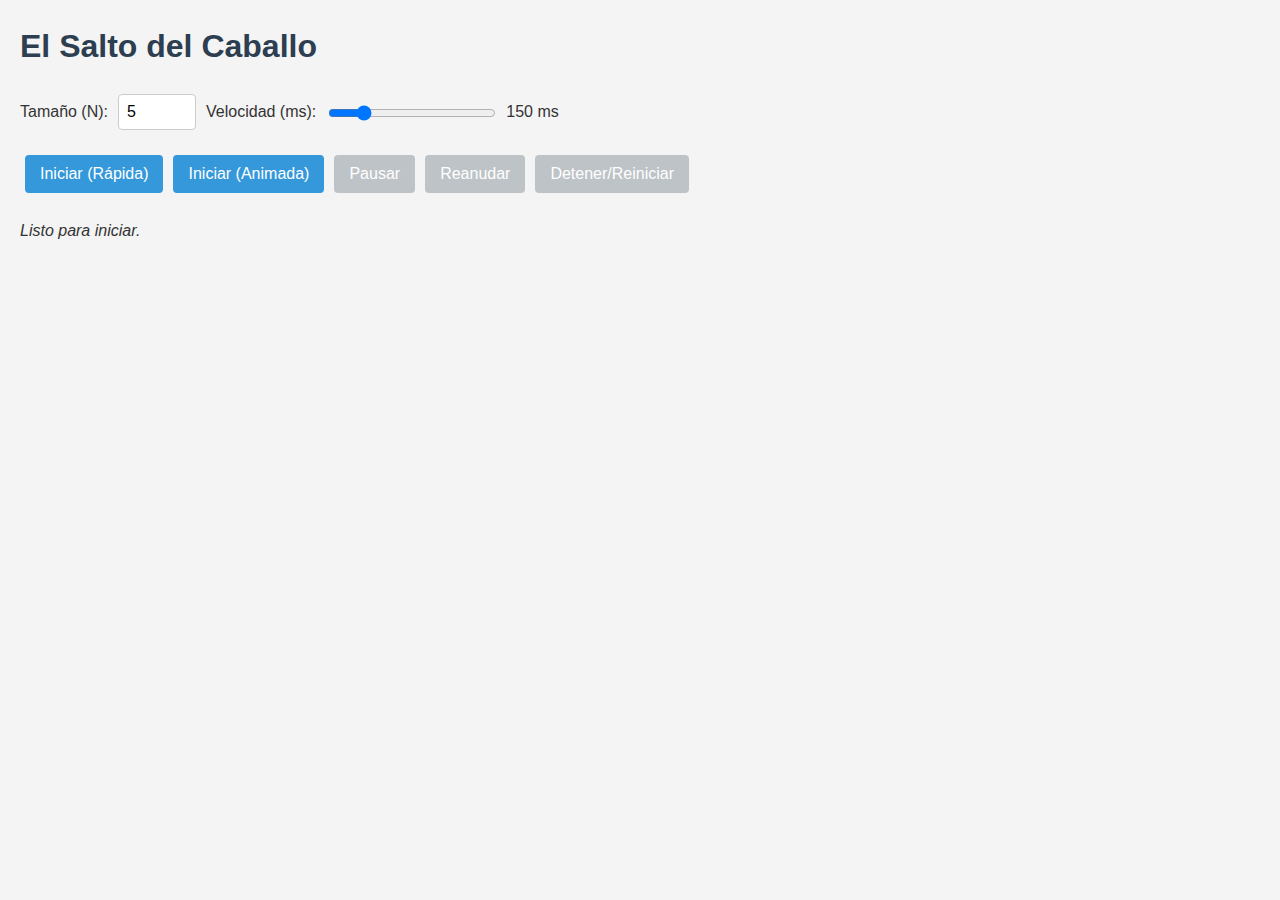
<file: Clase 08 Prácticas con Js/index.html>
<!DOCTYPE html>
<html lang="es">
<head>
    <meta charset="UTF-8">
    <meta name="viewport" content="width=device-width, initial-scale=1.0">
    <title>Salto del Caballo Animado (con Controles)</title>
    <link rel="stylesheet" href="style.css">
</head>
<body>
    <h1>El Salto del Caballo</h1>
    
    <div class="controls">
        <label for="boardSize">Tamaño (N):</label>
        <input type="number" id="boardSize" value="5" min="1"> 
        
        <label for="animationSpeed">Velocidad (ms):</label>
        <input type="range" id="animationSpeed" min="10" max="1000" value="150">
        <span id="speedValue">150 ms</span>
    </div>

    <div class="action-buttons">
        <button id="startButton">Iniciar (Rápida)</button>
        <button id="startAnimatedButton">Iniciar (Animada)</button>
        <button id="pauseButton" disabled>Pausar</button>
        <button id="resumeButton" disabled>Reanudar</button>
        <button id="stopButton" disabled>Detener/Reiniciar</button>
    </div>
    
    <div id="status">
        
    </div>
    <div id="boardOutput">
        
    </div>

    <script src="caballo.js"></script>
</body>
</html>
</file>
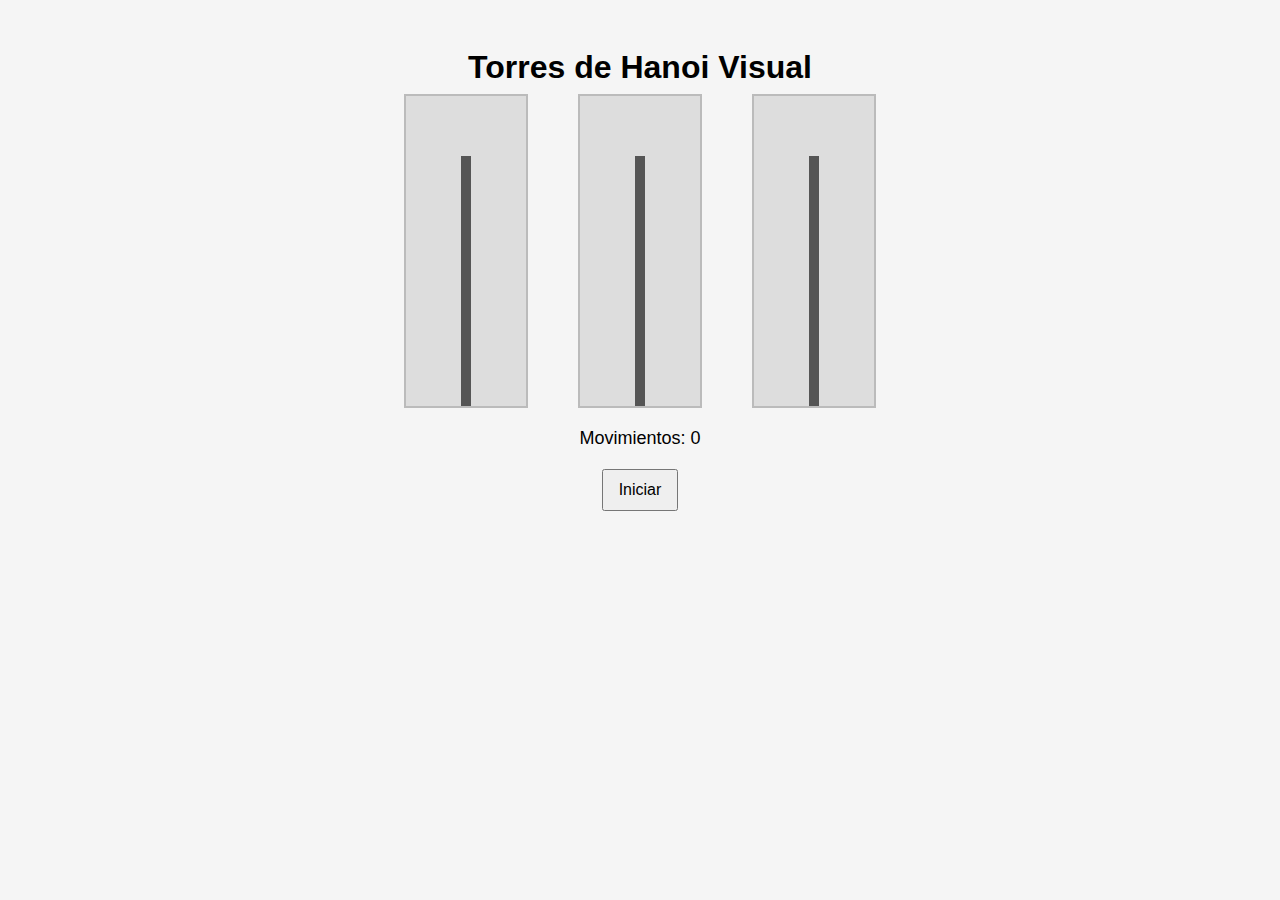
<file: Clase 09 Prácticas con JavaScript Torres de Hanoi/index.html>
<!DOCTYPE html>
<html lang="es">
<head>
  <meta charset="UTF-8" />
  <title>Torres de Hanoi</title>
  <style>
    body {
      background: #f5f5f5;
      font-family: sans-serif;
      text-align: center;
      padding: 20px;
    }
    .torre-container {
      display: flex;
      justify-content: center;
      align-items: flex-end;
      height: 300px;
      gap: 50px;
    }
    .torre {
      position: relative;
      width: 120px;
      height: 100%;
      background: #ddd;
      border: 2px solid #bbb;
      display: flex;
      flex-direction: column-reverse;
      align-items: center;
      padding-bottom: 10px;
    }
    .palo {
      position: absolute;
      bottom: 0;
      width: 10px;
      height: 250px;
      background: #555;
      left: 50%;
      transform: translateX(-50%);
    }
    .disco {
      height: 20px;
      margin: 2px 0;
      background: steelblue;
      border-radius: 5px;
      transition: all 0.5s;
    }
    .info {
      margin-top: 20px;
      font-size: 18px;
    }
    button {
      margin-top: 20px;
      padding: 10px 15px;
      font-size: 16px;
      cursor: pointer;
    }
  </style>
</head>
<body>

<h1>Torres de Hanoi Visual</h1>

<div class="torre-container">
  <div class="torre" id="A"><div class="palo"></div></div>
  <div class="torre" id="B"><div class="palo"></div></div>
  <div class="torre" id="C"><div class="palo"></div></div>
</div>

<div class="info">
  Movimientos: <span id="contador">0</span>
</div>

<button onclick="iniciar()">Iniciar</button>

<script>
  const torres = {
    A: document.getElementById("A"),
    B: document.getElementById("B"),
    C: document.getElementById("C")
  };

  const discos = [];
  const totalDiscos = 4;
  let movimientos = 0;
  const contador = document.getElementById("contador");

  function crearDiscos(n) {
    torres.A.innerHTML = '<div class="palo"></div>';
    torres.B.innerHTML = '<div class="palo"></div>';
    torres.C.innerHTML = '<div class="palo"></div>';
    discos.length = 0;
    for (let i = n; i >= 1; i--) {
      const disco = document.createElement("div");
      disco.className = "disco";
      disco.style.width = `${30 + i * 20}px`;
      disco.dataset.valor = i;
      discos.push(disco);
      torres.A.appendChild(disco);
    }
    movimientos = 0;
    contador.textContent = movimientos;
  }

  function moverDisco(origen, destino) {
    return new Promise((resolve) => {
      setTimeout(() => {
        const torreOrigen = torres[origen];
        const torreDestino = torres[destino];
        const disco = torreOrigen.lastElementChild;
        if (disco && disco.classList.contains("disco")) {
          torreDestino.appendChild(disco);
          movimientos++;
          contador.textContent = movimientos;
        }
        resolve();
      }, 600);
    });
  }

  async function hanoi(n, origen, auxiliar, destino) {
    if (n === 1) {
      await moverDisco(origen, destino);
    } else {
      await hanoi(n - 1, origen, destino, auxiliar);
      await moverDisco(origen, destino);
      await hanoi(n - 1, auxiliar, origen, destino);
    }
  }

  function iniciar() {
    crearDiscos(totalDiscos);
    setTimeout(() => {
      hanoi(totalDiscos, "A", "B", "C");
    }, 800);
  }
</script>

</body>
</html>
</file>
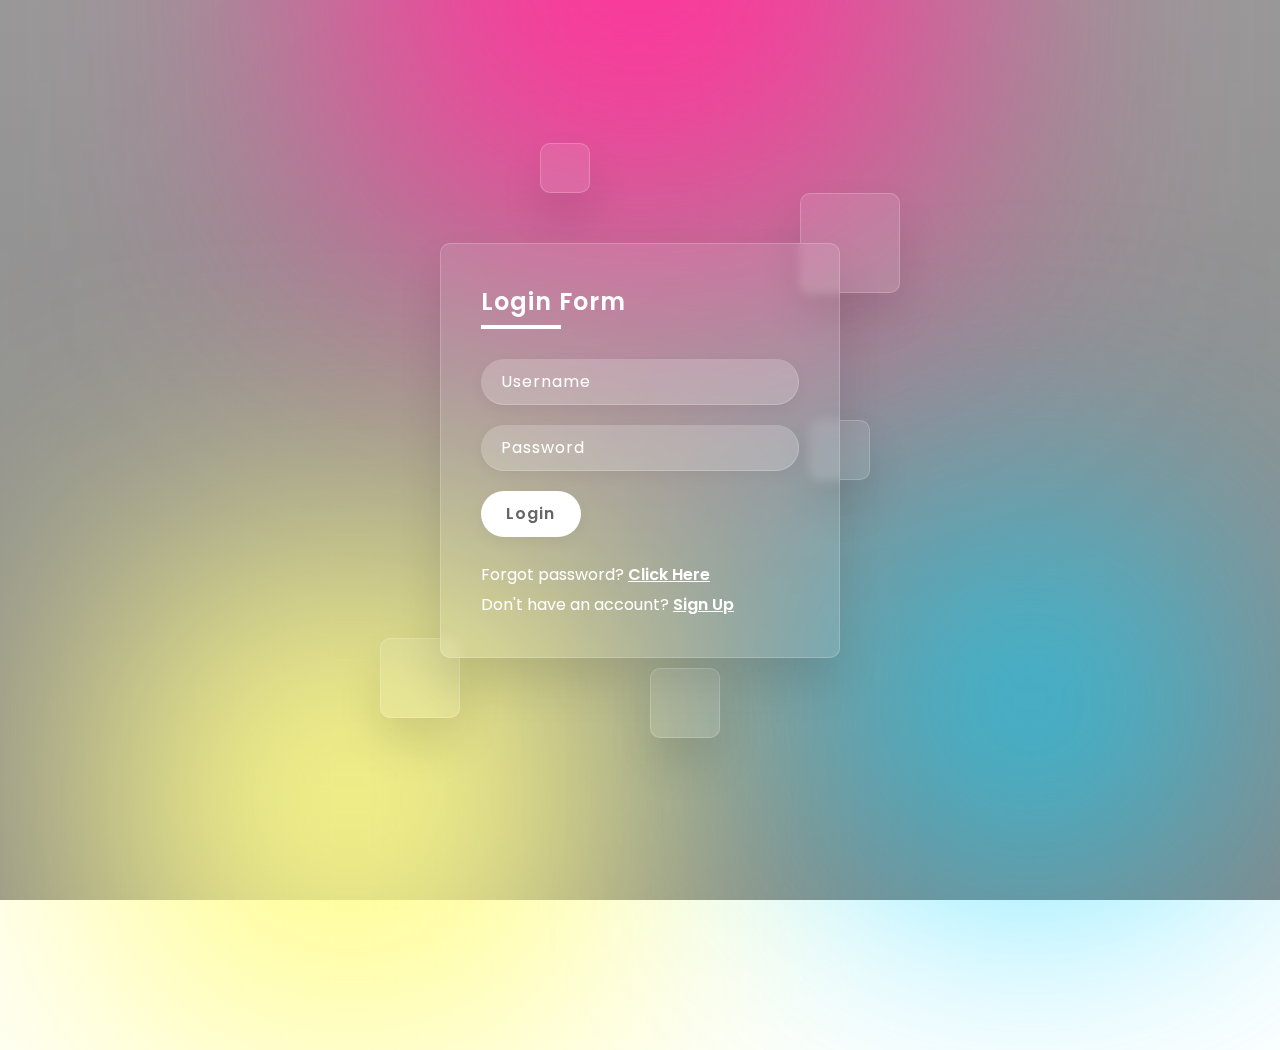
<file: Clase 11 Prácticas con JavaScript, CSS y HTML/index.html>
<!DOCTYPE html>
<html lang="es">
<head>
  <meta http-equiv="Content-Type" content="text/html; charset=utf-8" />
  <meta name="description" content="" />
  <meta name="author" content="" />
  <meta name="viewport" content="user-scalable=no, initial-scale=1.0, maximum-scale=1.0, minimum-scale=1.0, width=device-width" />
  <title>Web Viva</title>
  <link rel="stylesheet" href="./css/style.css">
</head>
<body>

  <section>
    <div class="color"></div>
    <div class="color"></div>
    <div class="color"></div>

    <div class="box">
      <div class="square" style="--i:0"></div>
      <div class="square" style="--i:1"></div>
      <div class="square" style="--i:2"></div>
      <div class="square" style="--i:3"></div>
      <div class="square" style="--i:4"></div>

      <div class="container">
        <div class="form">
          <h2>Login Form</h2>
          <form>
            <div class="inputBox">
              <input type="text" placeholder="Username" required>
            </div>
            <div class="inputBox">
              <input type="password" placeholder="Password" required>
            </div>
            <div class="inputBox">
              <input type="submit" value="Login">
            </div>

            <p class="forget">Forgot password? <a href="#">Click Here</a></p>
            <p class="forget">Don't have an account? <a href="#">Sign Up</a></p>

            <div id="message" class="message"></div>
          </form>
        </div>
      </div>
    </div>
  </section>

  <script src="./script.js"></script>
</body>
</html>
</file>
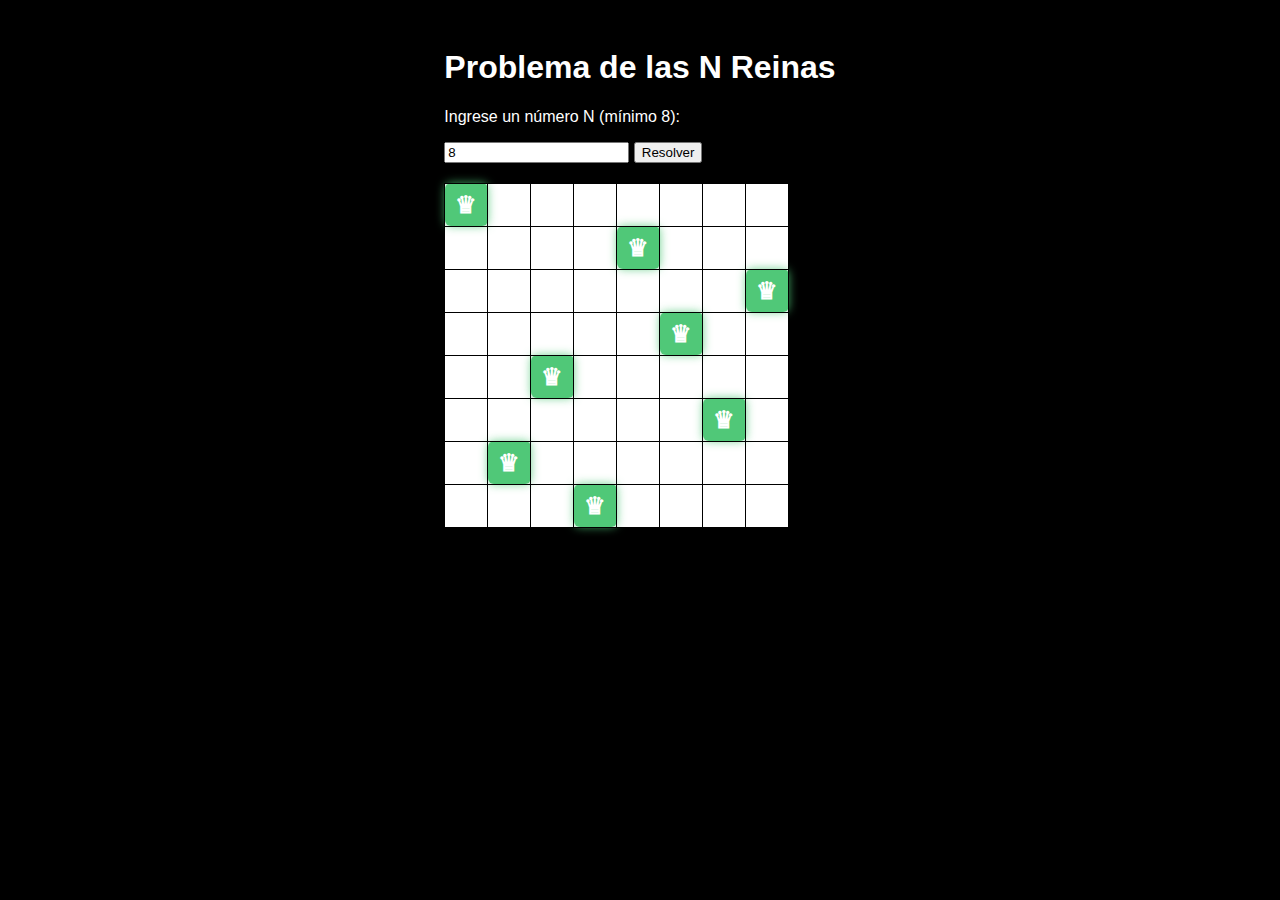
<file: Clase 07 Prácticas con Js/REINAS/index.html>
<!DOCTYPE html>
<html lang="es">
<head>
  <meta charset="UTF-8">
  <title>Problema de las N Reinas</title>
  <link rel="stylesheet" href="style.css">
</head>
<body>
  <div class="contenedor">
    <h1>Problema de las N Reinas</h1>
    <p>Ingrese un número N (mínimo 8):</p>
    <input type="number" id="nValue" min="8" value="8">
    <button onclick="resolverNReinas()">Resolver</button>
    <div id="resultado"></div>
    <div id="tablero" class="tablero"></div>
  </div>
  <script src="reinas.js"></script>
</body>
</html>
</file>
<file: Clase 08 Prácticas con Js/style.css>
body {
    font-family: sans-serif;
    line-height: 1.6;
    margin: 20px;
    background-color: #f4f4f4;
    color: #333;
}

h1 {
    color: #2c3e50;
}

#boardOutput table {
    border-collapse: collapse;
    margin-top: 20px;
    box-shadow: 0 0 10px rgba(0,0,0,0.1);
}

#boardOutput td {
    width: 35px;
    height: 35px;
    border: 1px solid #ccc;
    text-align: center;
    vertical-align: middle;
    font-size: 14px;
    font-weight: bold;
    transition: background-color 0.3s ease; /* Transición suave para cambios de color */
}

/* Coloreado alterno para casillas tipo ajedrez */
#boardOutput tr:nth-child(odd) td:nth-child(even),
#boardOutput tr:nth-child(even) td:nth-child(odd) {
    background-color: #e0e0e0; /* Casillas oscuras */
}
#boardOutput tr:nth-child(odd) td:nth-child(odd),
#boardOutput tr:nth-child(even) td:nth-child(even) {
    background-color: #ffffff; /* Casillas claras */
}

/* Estilos para la animación del caballo */
#boardOutput td.visited-knight {
    background-color: #a2d2ff !important; /* Azul claro para visitadas */
    color: #1c4b82;
}

#boardOutput td.current-knight {
    background-color: #f7b267 !important; /* Naranja para la actual */
    color: #7f3f00;
    font-size: 1.2em;
    transform: scale(1.1); /* Un poco más grande */
}

#boardOutput td.backtracking {
    background-color: #ffcccb !important; /* Rojo claro al retroceder */
}


button {
    padding: 10px 15px;
    background-color: #3498db;
    color: white;
    border: none;
    border-radius: 4px;
    cursor: pointer;
    font-size: 16px;
    margin: 5px;
}

button:hover {
    background-color: #2980b9;
}

button:disabled {
    background-color: #bdc3c7;
    cursor: not-allowed;
}

input[type="number"], input[type="range"] {
    padding: 8px;
    font-size: 16px;
    border-radius: 4px;
    border: 1px solid #ccc;
    margin-right: 5px;
    vertical-align: middle;
}
input[type="number"] {
    width: 60px;
}
input[type="range"] {
    width: 150px;
}

#status {
    margin-top: 20px;
    font-style: italic;
    min-height: 40px; /* Para evitar saltos de layout */
}
#speedValue {
    display: inline-block;
    min-width: 50px;
    vertical-align: middle;
}

.controls, .action-buttons {
    margin-bottom: 15px;
    display: flex;
    align-items: center;
    flex-wrap: wrap; 
}

.controls label, .controls input, .controls span {
    margin-right: 10px;
    margin-bottom: 5px; 
}

.action-buttons button {
    margin-right: 5px;
    margin-bottom: 5px;
}

#boardOutput td.paused-knight {
    background-color: #ffda77 !important; 
    outline: 2px dashed #e69b00;
}
</file>
<file: Clase 11 Prácticas con JavaScript, CSS y HTML/css/style.css>
@import url('https://fonts.googleapis.com/css?family=Poppins:200,300,400,500,600,700,800,900&display=swap');

* {
  font-family: 'Poppins', sans-serif;
  margin: 0;
  padding: 0;
  box-sizing: border-box;
}

body {
  overflow: hidden;
}

section {
  display: flex;
  justify-content: center;
  align-items: center;
  min-height: 100vh;
  background: linear-gradient(to bottom, #999, #888);
  position: relative;
}

section .color {
  position: absolute;
  filter: blur(150px);
}

section .color:nth-child(1) {
  top: -350px;
  width: 600px;
  height: 600px;
  background: #ff359b;
}

section .color:nth-child(2) {
  bottom: -150px;
  left: 100px;
  width: 500px;
  height: 500px;
  background: #fffd87;
}

section .color:nth-child(3) {
  bottom: 50px;
  right: 100px;
  width: 300px;
  height: 300px;
  background: #00d2ff;
}

.box {
  position: relative;
}

.box .square {
  position: absolute;
  backdrop-filter: blur(5px);
  box-shadow: 0 25px 45px rgba(0,0,0,0.1);
  border: 1px solid rgba(255,255,255,0.2);
  border-right: 1px solid rgba(255,255,255,0.2);
  border-bottom: 1px solid rgba(255,255,255,0.2);
  background: rgba(255,255,255,0.1);
  border-radius: 10px;
  animation: animate 10s ease infinite;
  animation-delay: calc(-1s * var(--i));
}

@keyframes animate {
  0%, 100% {
    transform: translateY(-40px);
  }
  50% {
    transform: translateY(40px);
  }
}

.box .square:nth-child(1) {
  top: -50px;
  right: -60px;
  width: 100px;
  height: 100px;
}

.box .square:nth-child(2) {
  left: -60px;
  bottom: -60px;
  width: 80px;
  height: 80px;
}

.box .square:nth-child(3) {
  left: 100px;
  top: -100px;
  width: 50px;
  height: 50px;
}

.box .square:nth-child(4) {
  right: 120px;
  bottom: -80px;
  width: 70px;
  height: 70px;
}

.box .square:nth-child(5) {
  right: -30px;
  top: 50%;
  transform: translateY(-50%);
  width: 60px;
  height: 60px;
}

.container {
  position: relative;
  width: 400px;
  min-height: 400px;
  background: rgba(255,255,255,0.1);
  border-radius: 10px;
  display: flex;
  justify-content: center;
  align-items: center;
  backdrop-filter: blur(5px);
  box-shadow: 0 25px 45px rgba(0,0,0,0.1);
  border: 1px solid rgba(255,255,255,0.2);
  border-right: 1px solid rgba(255,255,255,0.2);
  border-bottom: 1px solid rgba(255,255,255,0.2);
}

.form {
  position: relative;
  width: 100%;
  height: 100%;
  padding: 40px;
}

.form h2 {
  position: relative;
  color: #fff;
  font-size: 24px;
  font-weight: 600;
  letter-spacing: 1px;
  margin-bottom: 40px;
}

.form h2::before {
  content: '';
  position: absolute;
  left: 0;
  bottom: -10px;
  width: 80px;
  height: 4px;
  background: #fff;
}

.inputBox {
  width: 100%;
  margin-top: 20px;
}

.inputBox input {
  width: 100%;
  background: rgba(255,255,255,0.2);
  border: none;
  outline: none;
  padding: 10px 20px;
  border-radius: 35px;
  border-right: 1px solid rgba(255,255,255,0.2);
  border-bottom: 1px solid rgba(255,255,255,0.2);
  font-size: 16px;
  letter-spacing: 1px;
  color: #fff;
  box-shadow: 0 5px 15px rgba(0,0,0,0.05);
}

.inputBox input::placeholder {
  color: #fff;
}

.inputBox input[type="submit"] {
  background: #fff;
  color: #666;
  max-width: 100px;
  cursor: pointer;
  margin-bottom: 20px;
  font-weight: 600;
}

.forget {
  margin-top: 5px;
  color: #fff;
}

.forget a {
  color: #fff;
  font-weight: 600;
}

.message {
  margin-top: 15px;
  text-align: center;
  font-weight: 600;
  padding: 10px;
  border-radius: 5px;
  display: none;
}

.message.success {
  color: #155724;
  background-color: #d4edda;
  border: 1px solid #c3e6cb;
}

.message.error {
  color: #721c24;
  background-color: #f8d7da;
  border: 1px solid #f5c6cb;
}
</file>
<file: Clase 07 Prácticas con Js/REINAS/style.css>
body {
    background-color: #000;         /* Fondo negro */
    color: white;                   /* Texto general blanco */
    font-family: sans-serif;
    display: flex;
    flex-direction: column;
    align-items: center;
    padding-top: 20px;
  }
  
  /* Estilo para el tablero */
  table {
    border-collapse: collapse;
    background-color: white;       /* Fondo del tablero blanco */
    margin-top: 20px;
  }
  
  /* Cada celda del tablero */
  td {
    width: 40px;
    height: 40px;
    border: 1px solid black;       /* Divisiones en negro */
    text-align: center;
    vertical-align: middle;
    font-size: 24px;
    font-weight: bold;
  }
  
  /* Estilo especial para las reinas */
  td.reina {
    background-color: #50C878 !important;  /* Verde esmeralda */
    color: white;
    border-radius: 6px;
    box-shadow: 0 0 10px rgba(80, 200, 120, 0.8);
  }
</file>
